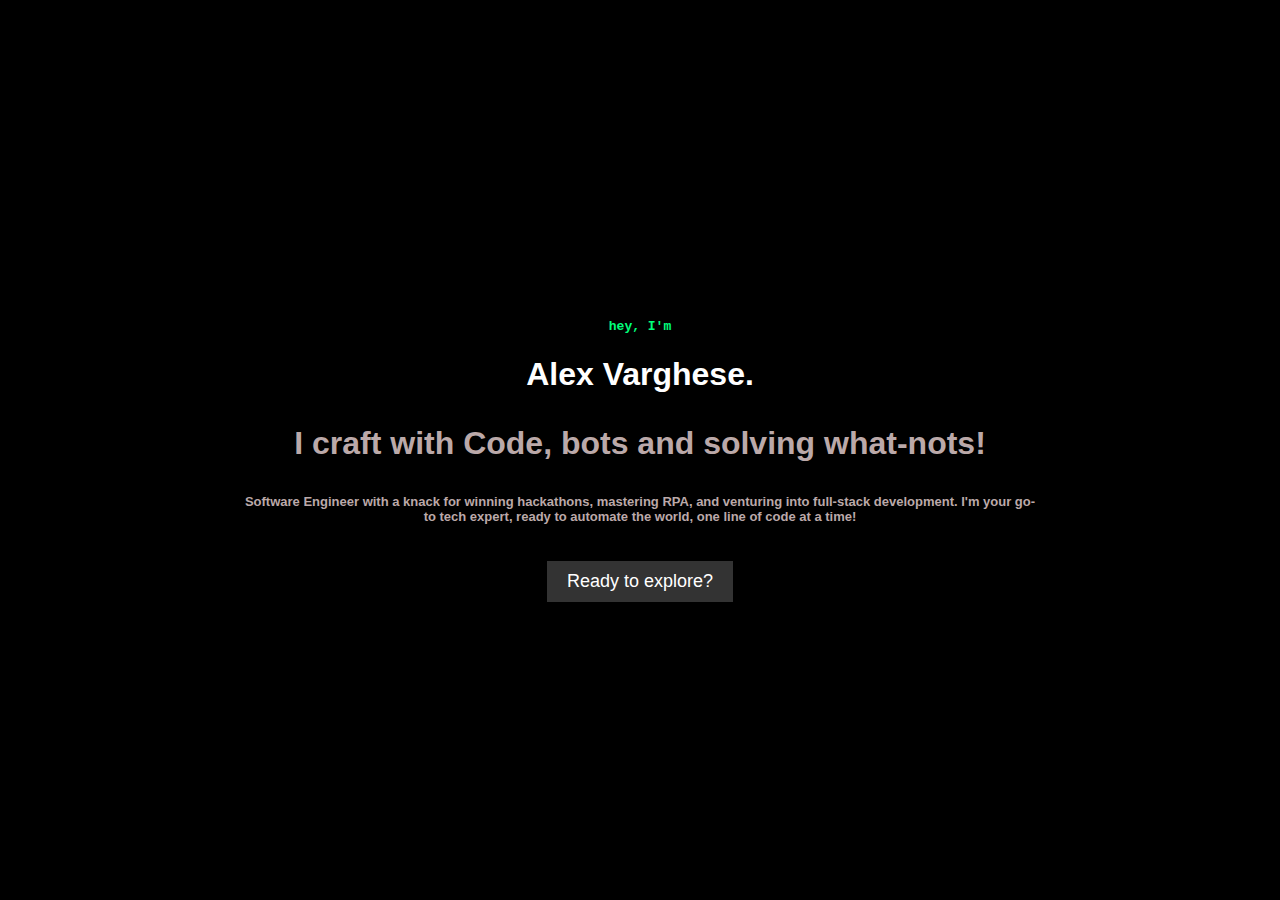
<file: index.html>
<!DOCTYPE html>
<html lang="en">
<head>
    <meta charset="UTF-8">
    <meta name="viewport" content="width=device-width, initial-scale=1.0">
    <title>Alex Varghese</title>
    <link rel="stylesheet" href="pagestyle.css">
    <style>
        /* Common styles */
        body {
            background-color: black;
            background-size: cover;
            background-repeat: no-repeat;
            background-attachment: fixed; 
            font-family: Arial, sans-serif;
            color: #fff;
            margin: 0;
            padding: 0;
        }
        
      
        h1 {
            font-size: xx-large;
        }
        h3 {
            font-size: xx-large;
            color: #bba9a9;
        }
        h4 {
            font-size: small;
            color: #bba9a9;
        }
        h5 {
            font-family: 'Courier New', monospace;
            font-size: small;
            color: #00fe7b;
        }

        /* Mobile view */
        @media (max-width: 767px) {
          
            .container {
                padding-top: 60px; /* Push content down to make space for fixed header */
            }
            
        }

        /* Tablet and desktop view */
        @media (min-width: 768px) {
           
            .container {
                max-width: 800px;
                margin: 0 auto;
                padding: 40px;
                text-align: center;
                margin-top: 20px; /* Add some margin to center content vertically */
            }
        }
    </style>
</head>
<body>
    
    <div class="container">
        <h5>hey, I'm </h5>
        <h1>Alex Varghese.</h1>
        <h3>I craft with Code, bots and solving what-nots!</h3>
        <h4>Software Engineer with a knack for winning hackathons, mastering RPA, and venturing into full-stack development. I'm your go-to tech expert, ready to automate the world, one line of code at a time!</h4>
        <button onclick="window.location.href='about.html'">Ready to explore?</button>
    </div>

   
</body>
</html>
</file>
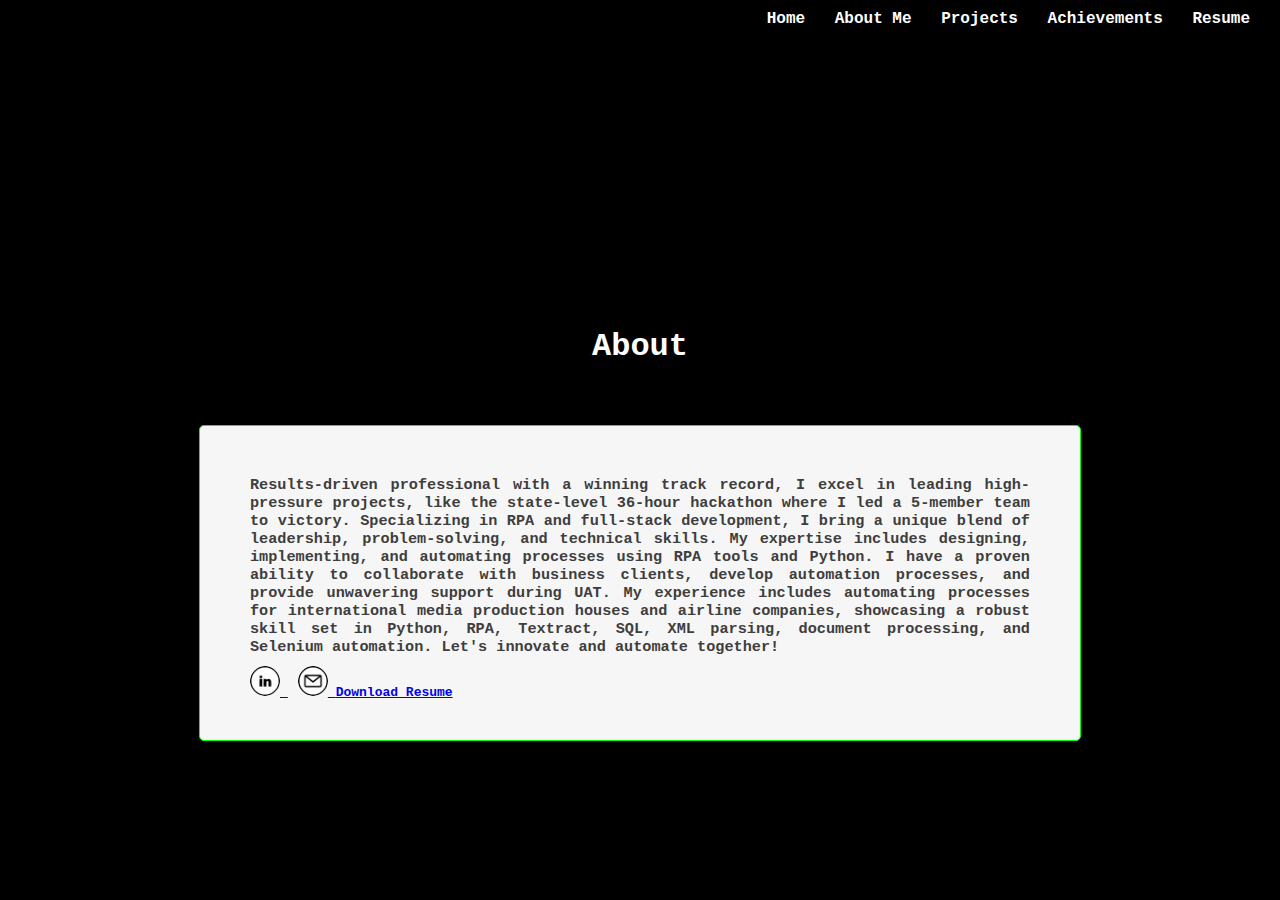
<file: about.html>
<!DOCTYPE html>
<html lang="en">
<head>
    <meta charset="UTF-8">
    <meta name="viewport" content="width=device-width, initial-scale=1.0">
    <title>Alex Varghese</title>
    <style>
        body {
            background-color: black;
            background-size: cover;
            background-repeat: no-repeat;
            background-attachment: fixed;
            font-family: 'Courier New', monospace;
            color: #fff;
            margin: 0;
            padding: 0;
            height: 100vh;
            position: relative; 
            display: flex;
            flex-direction: column;
            justify-content: center;
            align-items: center;
            text-align: center;
        }

        nav {
            position: absolute;
            top: 0;
            right: 0;
            padding: 10px 20px;
            display: none; /* Hidden by default for mobile view */
        }

        nav a {
            text-decoration: none;
            color: #fff;
            margin: 0 10px;
        }

        nav a:hover {
            text-decoration: underline;
        }

        .container {
            max-width: 800px;
            margin: 0 auto;
            padding: 40px;
            color: #3e3e3e;
            background-color: #f7f6f6; 
            border-radius: 5px; /* Rounded corners */
            box-shadow: 0 2px 4px rgba(0, 0, 0, 0.1); /* Shadow effect */
            border: 1px solid #00ff00; /* Green thin outline */
            text-align: justify; /* Justify content */
            font-family: 'Courier New', monospace;
            font-size: small;
            position: relative; /* Ensure it's a stacking context */
            z-index: 1; /* Set z-index to 1 */
        }

        h1, h3 {
            margin: 10px;
        }

        h1 {
            margin: 40px;
        }

        footer {
            background-color: #000000;
            color: #fff;
            text-align: center;
            padding: 10px 0;
            position: fixed;
            left: 0;
            bottom: 0;
            width: 100%;
        }

        section.header {
            text-align: center;
            margin-bottom: 20px;
            padding-top: 10%;
        }

        header h1 {
            font-size: 2em;
        }

        .icon {
            display: inline-block;
            margin-left: 10px;
            width: 30px;
            height: 30px;
            border-radius: 50%; /* Makes the icon circular */
        }

        @media (min-width: 768px) {
            .menu-btn {
                display: none;
            }

            nav {
                display: block; /* Display for desktop view */
            }

            .side-menu {
                display: none; /* Hide side menu for desktop view */
            }
        }

        @media (max-width: 767px) {
            .menu-btn {
                display: block;
                font-size: 30px;
                cursor: pointer;
                color: #fff;
                position: absolute;
                top: 15px;
                left: 15px;
                z-index: 1001;
            }

            .side-menu {
                height: 100%;
                width: 0;
                position: fixed;
                z-index: 1002; /* Set a higher z-index than the container */
                top: 0;
                left: 0;
                background-color: rgba(0, 0, 0, 0.9);
                overflow-x: hidden;
                transition: 0.5s;
                padding-top: 60px;
            }

            .side-menu a {
                padding: 8px 8px 8px 32px;
                text-decoration: none;
                font-size: 25px;
                color: #00fe7b;
                display: block;
                transition: 0.3s;
            }

            .side-menu a:hover {
                color: #fefffe;
            }

            .side-menu .close-btn {
                position: absolute;
                top: 0;
                right: 25px;
                font-size: 36px;
                margin-left: 50px;
                color: #fff;
            }
        }
    </style>
</head>
<body>
    <nav>
        <a href="index.html"><b>Home</b></a>
        <a href="about.html"><b>About Me</b></a>
        <a href="work.html"><b>Projects</b></a>
        <a href="achievements.html"><b>Achievements</b></a>
        <a href="assets/Alex_Varghese_Resume.pdf" download><b>Resume</b></a>
    </nav>

    <div class="menu-btn" onclick="openNav()">☰</div>
    <div class="side-menu" id="side-menu">
        <a href="javascript:void(0)" class="close-btn" onclick="closeNav()">&times;</a>
        <a href="index.html"><b>Home</b></a>
        <a href="about.html"><b>About Me</b></a>
        <a href="work.html"><b>Projects</b></a>
        <a href="achievements.html"><b>Achievements</b></a>
        <a href="assets/Alex_Varghese_Resume.pdf" download><b>Resume</b></a>
    </div>

    <section class="header">
        <h1>About</h1>
    </section>

    <div class="container">
        <h3>Results-driven professional with a winning track record, I excel in leading high-pressure projects, like the state-level 36-hour hackathon where I led a 5-member team to victory. Specializing in RPA and full-stack development, I bring a unique blend of leadership, problem-solving, and technical skills. My expertise includes designing, implementing, and automating processes using RPA tools and Python. I have a proven ability to collaborate with business clients, develop automation processes, and provide unwavering support during UAT. My experience includes automating processes for international media production houses and airline companies, showcasing a robust skill set in Python, RPA, Textract, SQL, XML parsing, document processing, and Selenium automation. Let's innovate and automate together!</h3>
        <a href="https://www.linkedin.com/in/alexvarghese013/">
            <img class="icon" src="assets/linkedin.jpg" alt="LinkedIn">
        </a>
        <a href="mailto:alexvparambil@gmail.com">
            <img class="icon" src="assets/email.jpg" alt="Email">
        </a>
        <a href="assets/Alex_Varghese_Resume.pdf" download><b>Download Resume</b></a>
    </div>

    <script>
        function openNav() {
            document.getElementById("side-menu").style.width = "250px";
        }

        function closeNav() {
            document.getElementById("side-menu").style.width = "0";
        }
    </script>
</body>
</html>
</file>
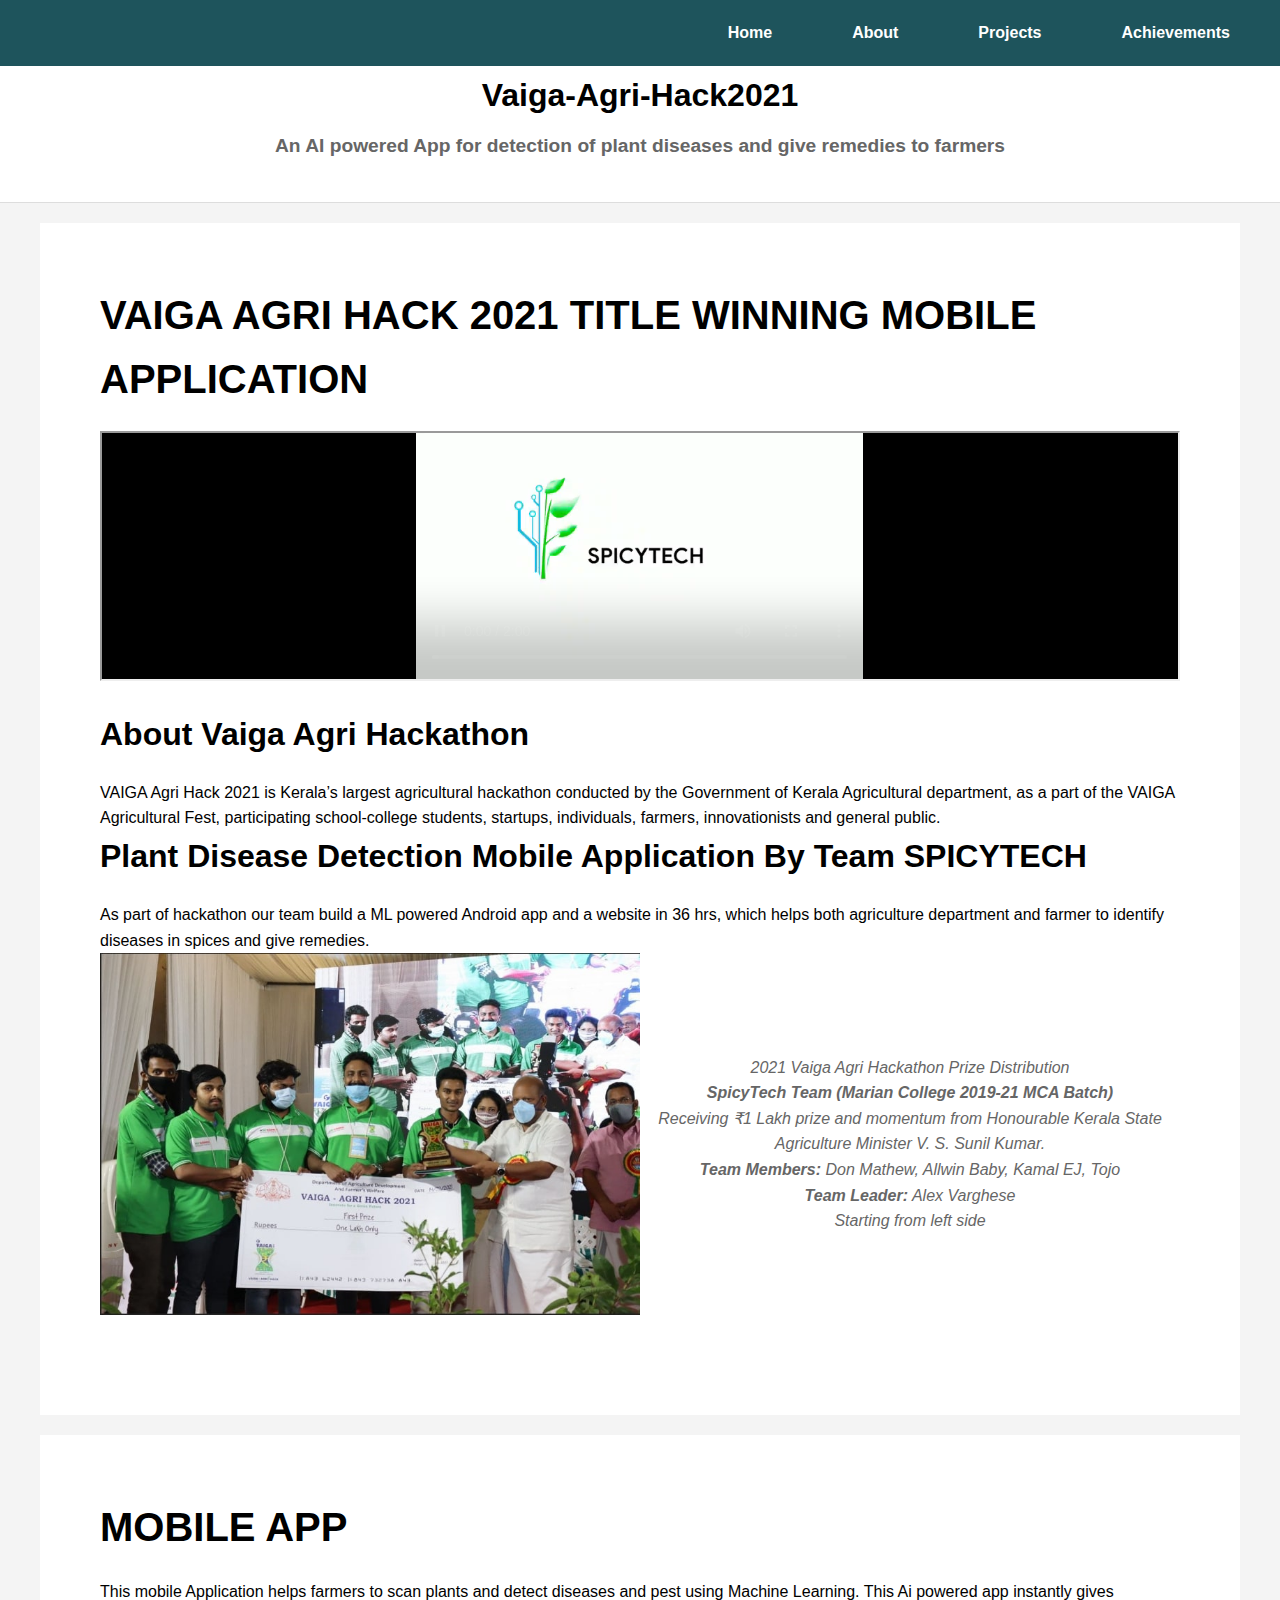
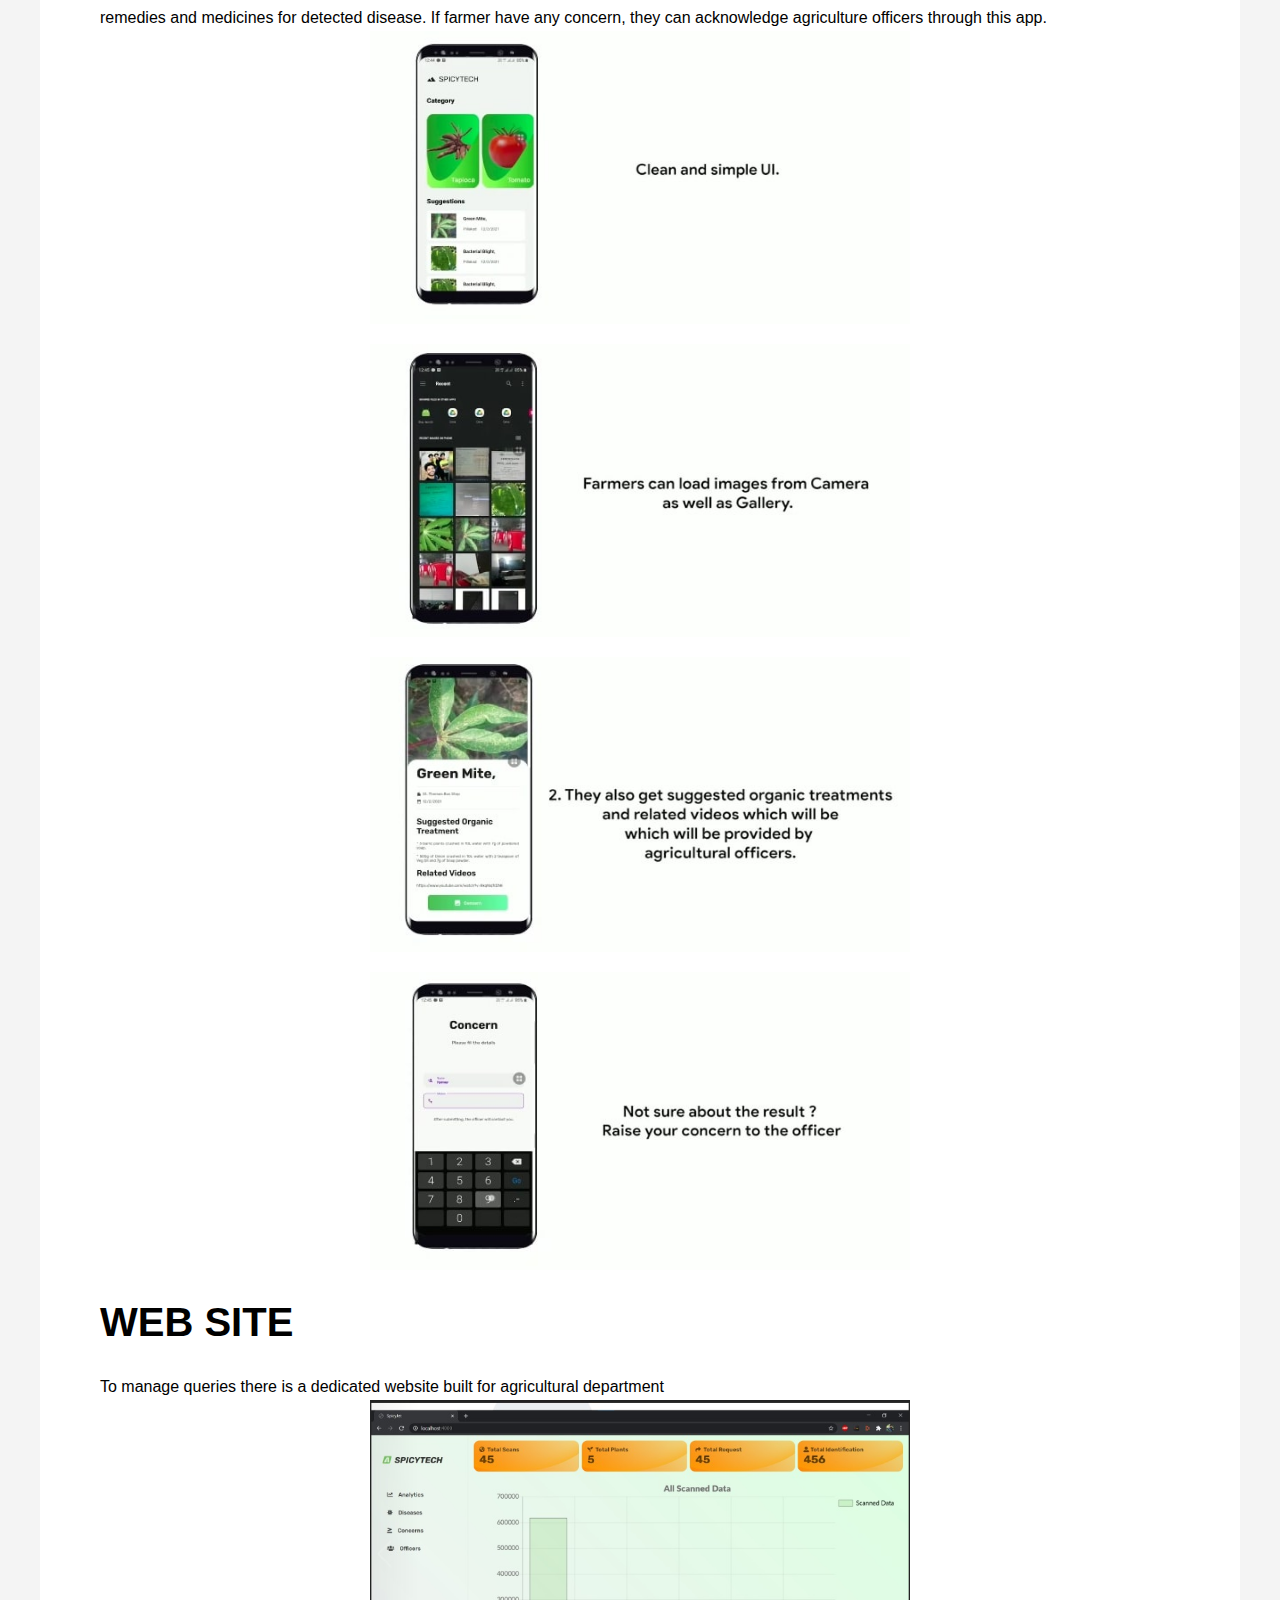
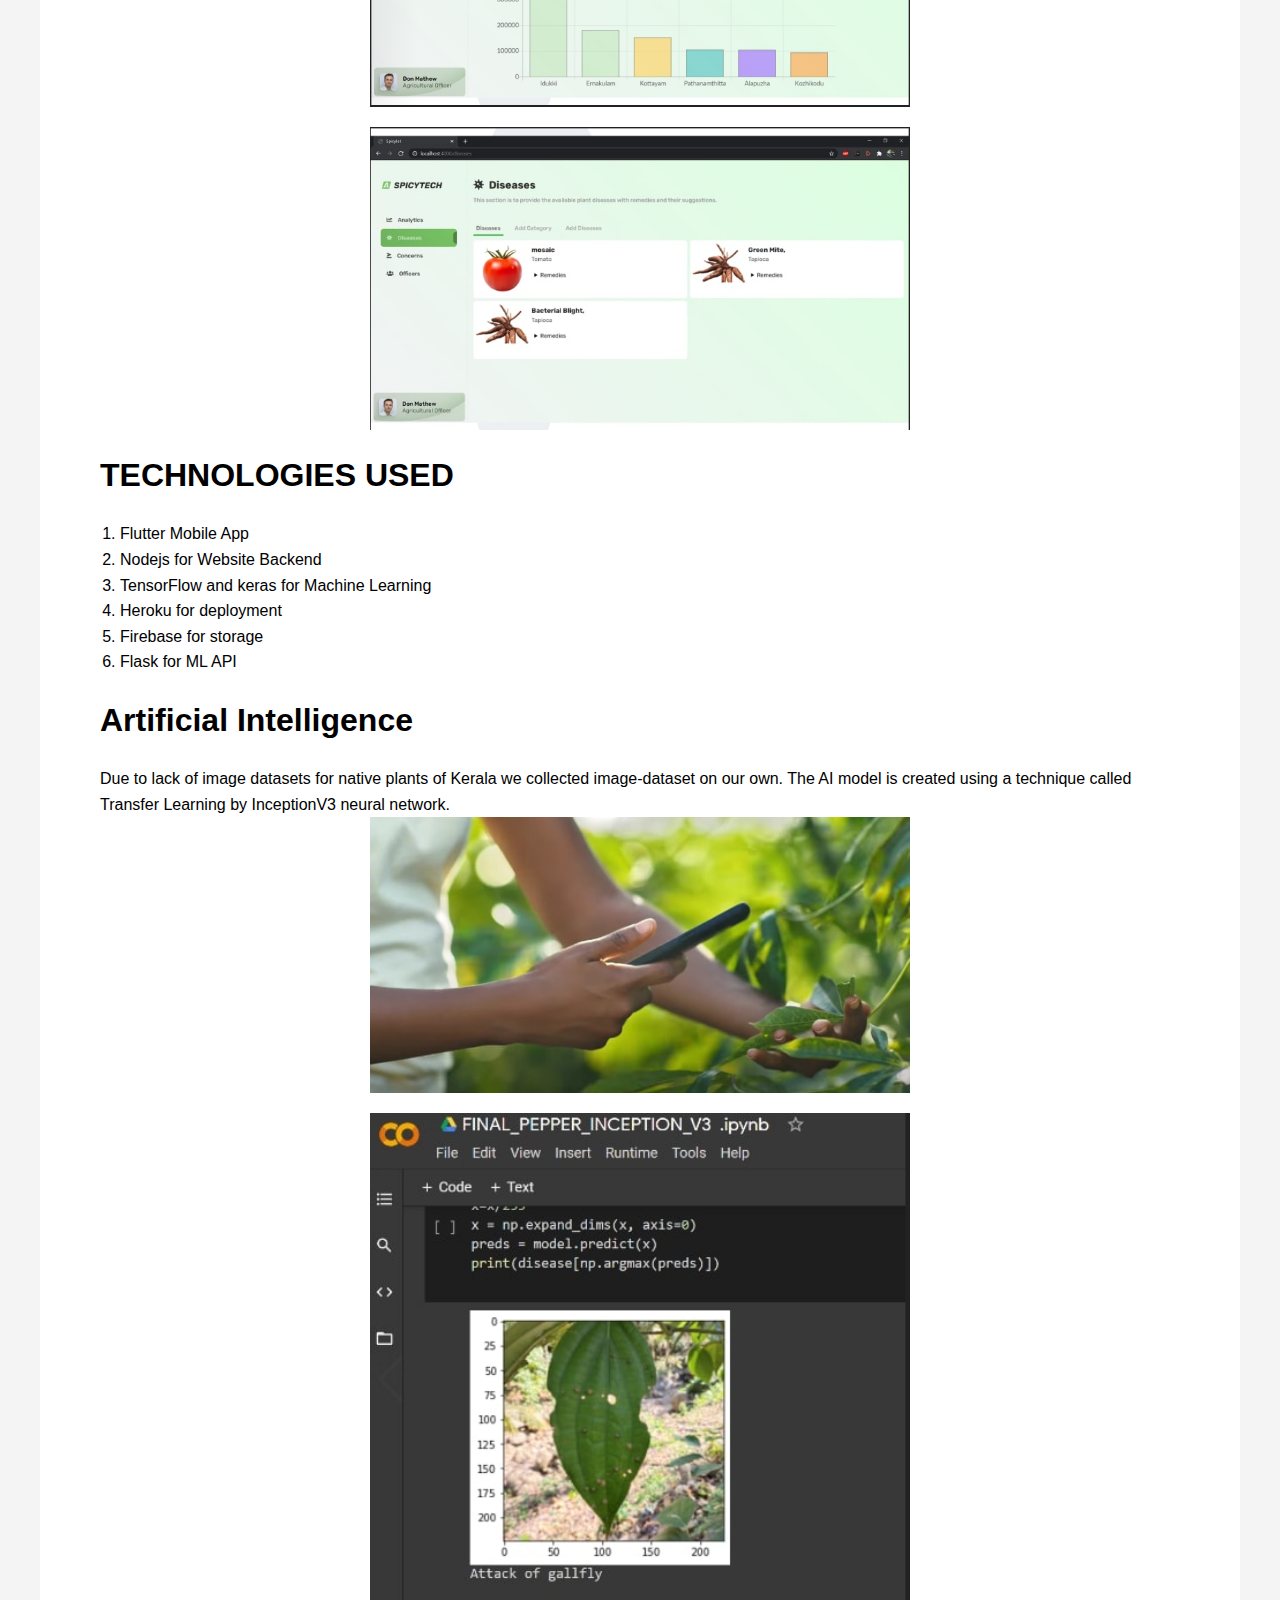
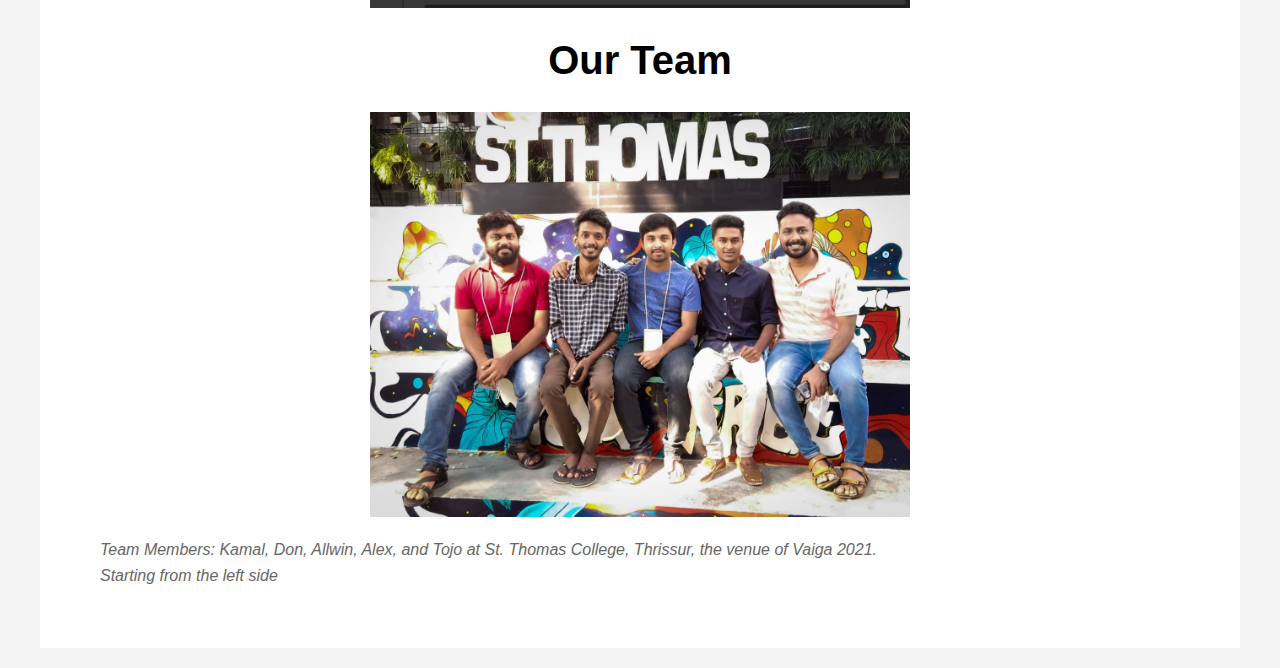
<file: vaiga.html>
<!DOCTYPE html>
<html lang="en">
<head>
    <meta charset="UTF-8">
    <meta name="viewport" content="width=device-width, initial-scale=1.0">
    <title>Alex Varghese</title>
    <link rel="stylesheet" href="vaiga.css">
    
</head>
<body>
    <div class="menu-btn" onclick="openMenu()">&#9776;</div>
    <div class="side-menu" id="sideMenu">
        <a href="javascript:void(0)" class="close-btn" onclick="closeMenu()">&times;</a>
        <a href="index.html"><b>Home</b></a>
        <a href="about.html"><b>About</b></a>
        <a href="work.html"><b>Projects</b></a>
        <a href="achievements.html"><b>Achievements</b></a>
    </div>
    <nav>
        <a href="index.html"><b>Home</b></a>
        <a href="about.html"><b>About</b></a>
        <a href="work.html"><b>Projects</b></a>
        <a href="achievements.html"><b>Achievements</b></a>
    </nav>

    <section class="page-header">
        <h1 class="project-name">Vaiga-Agri-Hack2021</h1>
        <h2 class="project-tagline">An AI powered App for detection of plant diseases and give remedies to farmers</h2>  
    </section>
         
    <section class="main_content">
        <h1 id="vaiga-agri-hack-2021-title-winning-mobile-application">VAIGA AGRI HACK 2021 TITLE WINNING MOBILE APPLICATION</h1>
        <iframe src="assets/vaiga_img/AI%20Powered%20Plant%20Disease%20detection%20%20spicytech.mp4" allowfullscreen></iframe>
        <h2 id="about-vaiga-agri-hackathon">About Vaiga Agri Hackathon</h2>
        <p>VAIGA Agri Hack 2021 is Kerala’s largest agricultural hackathon conducted by the Government of Kerala Agricultural department, as a part of the VAIGA Agricultural Fest, participating school-college students, startups, individuals, farmers, innovationists and general public.</p>
        <h2 id="plant-disease-detection-mobile-application-by-team--spicytech">Plant Disease Detection Mobile Application By Team  SPICYTECH</h2>
        <p>As part of hackathon our team build a ML powered Android app and a website in 36 hrs, which helps both agriculture department and farmer to identify diseases in spices and give remedies.</p>
        <figure>
            <img src="assets/vaiga_img/prize.jpg" alt="team">
            <figcaption>
                2021 Vaiga Agri Hackathon Prize Distribution<br>
                <em><b>SpicyTech Team (Marian College 2019-21 MCA Batch)</b></em><br>
                Receiving ₹1 Lakh prize and momentum from Honourable Kerala State Agriculture Minister V. S. Sunil Kumar.<br>
                <b>Team Members:</b> Don Mathew, Allwin Baby, Kamal EJ, Tojo<br>
                <b>Team Leader:</b> Alex Varghese<br>
                <em>Starting from left side</em>
            </figcaption>
        </figure>
    </section>  
    <section class="tech_content">
        <h1 id="mobile-app">MOBILE APP</h1>
        <p>This mobile Application helps farmers to scan plants and detect diseases and pest using Machine Learning. This Ai powered app instantly gives remedies and medicines for detected disease. If farmer have any concern, they can acknowledge agriculture officers through this app.</p>
        <img src="assets/vaiga_img/mob_ui_1.jpg" alt="Capture1" />
        <img src="assets/vaiga_img/mob_ui_2.jpg" alt="Capturess" />
        <img src="assets/vaiga_img/mob_ui_3.jpg" alt="Capturessd" />
        <img src="assets/vaiga_img/mob_ui_4.jpg" alt="ssadas" />

        <h1 id="web-site">WEB SITE</h1>
        <p>To manage queries there is a dedicated website built for agricultural department</p>
        <img src="assets/vaiga_img/web_1.jpg" alt="website1" />
        <img src="assets/vaiga_img/web_2.jpg" alt="website2" />
        
        <h2 id="technologies-used">TECHNOLOGIES USED</h2>
        <ol>
            <li>Flutter Mobile App</li>
            <li>Nodejs for Website Backend</li>
            <li>TensorFlow and keras for Machine Learning</li>
            <li>Heroku for deployment</li>
            <li>Firebase for storage</li>
            <li>Flask for ML API</li>
        </ol>
        
        <h2 id="artificial-intelligence">Artificial Intelligence</h2>
        <p>Due to lack of image datasets for native plants of Kerala we collected image-dataset on our own.
        The AI model is created using a technique called Transfer Learning by InceptionV3 neural network.</p>
        
        <p><img src="assets/vaiga_img/web3.jpg" alt="hand" />
        <img src="assets/vaiga_img/ml.jpg" alt="ml" /></p>

        <h1 id="our-team">Our Team</h1>
        <p><img src="assets/vaiga_img/team.jpg" alt="team" /></p>
        <figcaption>
            Team Members: Kamal, Don, Allwin, Alex, and Tojo at St. Thomas College, Thrissur, the venue of Vaiga 2021.<br>
            <em>Starting from the left side</em>
        </figcaption>
    </section>

    <script>
        function openMenu() {
            document.getElementById("sideMenu").style.width = "250px";
        }

        function closeMenu() {
            document.getElementById("sideMenu").style.width = "0";
        }
    </script>
</body>
</html>
</file>
<file: pagestyle.css>
body {
    margin: 0;
    padding: 0;
    font-family: Arial, sans-serif;
    display: flex;
    justify-content: center;
    align-items: center;
    height: 100vh;
    position: relative;
    background-color: black;
    background-size: cover;
    background-repeat: no-repeat;
    background-attachment: fixed; 
}

nav {
    position: absolute; 
    top: 0;
    right: 0;
    padding: 10px 20px;
}

nav a {
    text-decoration: none;
    color: #fff;
    margin: 0 10px;
}

nav a:hover {
    text-decoration: underline;
}

.container {
    max-width: 800px;
    padding: 20px;
    text-align: center;
}

h1 {
    font-size: xx-large;
    color: #fff;
}

h3 {
    font-size: xx-large;
    color: #bba9a9;
}

h4 {
    font-size: small;
    color: #bba9a9;
}

h5 {
    font-size: small;
    color: #00fe7b;
}

button {
    background-color: #333;
    color: #fff;
    border: none;
    padding: 10px 20px;
    margin: 20px;
    cursor: pointer;
}

button:hover {
    background-color: #555;
}

/* Mobile Styles */
@media (max-width: 600px) {
    nav {
        position: static;
        text-align: center;
    }
    nav a {
        display: block;
        margin: 5px 0;
    }
    h1, h3 {
        font-size: large;
    }
    h4, h5 {
        font-size: smaller;
    }
    .container {
        padding: 10px;
    }
    button {
        width: 100%;
        padding: 15px;
        margin: 10px 0;
        font-size: medium;
    }
}

/* Tablet Styles */
@media (min-width: 601px) and (max-width: 1024px) {
    h1, h3 {
        font-size: x-large;
    }
    h4, h5 {
        font-size: medium;
    }
    .container {
        padding: 15px;
    }
    button {
        width: 80%;
        padding: 12px;
        margin: 15px;
        font-size: large;
    }
}

/* Desktop Styles */
@media (min-width: 1025px) {
    h1 {
        font-size: xx-large;
    }
    h3 {
        font-size: xx-large;
    }
    h4 {
        font-size: small;
    }
    h5 {
        font-size: small;
    }
    .container {
        padding: 20px;
    }
    button {
        width: auto;
        padding: 10px 20px;
        margin: 20px;
        font-size: large;
    }
}
</file>
<file: vaiga.css>
/* Reset some basic elements */
* {
  margin: 0;
  padding: 0;
  box-sizing: border-box;
}

body {
  font-family: Arial, sans-serif;
  line-height: 1.6;
  background: #f4f4f4;
}

nav {
  position: absolute;
  top: 0;
  right: 0;
  background-color: #1e545c;
  color: #ffffff;
  padding: 10px;
  text-align: right;
  width: 100%;
  box-sizing: border-box;
  font-family: Arial, sans-serif;
  font-weight: bold;
}

nav a {
  color: #fff;
  text-decoration: none;
  padding: 10px 20px;
  display: inline-block;
}

nav a:hover {
  background: #124550;
}

.page-header {
  text-align: center;
  padding: 20px;
  background: #fff;
  border-bottom: 1px solid #ddd;
  margin-top: 50px; /* Adjust this value based on nav height */
}

.page-header h1 {
  font-size: 2em;
  margin-bottom: 10px;
}

.page-header h2 {
  font-size: 1.2em;
  color: #666;
}

.main_content, .tech_content, .Team {
  padding: 20px;
  background: #fff;
  margin: 20px auto;
  max-width: 1200px;
}

h1, h2, h3 {
  margin-bottom: 20px;
}

iframe {
  width: 100%;
  height: 250px; /* 50% of the previous height */
  margin-bottom: 20px;
  background: white; /* Ensure iframe background is transparent */
}

figure {
  text-align: center;
  margin-bottom: 20px;
}

figure img {
  width: 50%; /* 50% of the current width */
  height: auto;
}

figcaption {
  font-style: italic;
  color: #666;
}

img {
  display: block;
  width: 50%; /* 50% of the current width */
  height: auto;
  margin-bottom: 20px;
  margin-left: auto;
  margin-right: auto;
}

ol {
  padding-left: 20px;
  margin-bottom: 20px;
}

#our-team {
  text-align: center;
}

/* Side Navigation Menu Styles */
.menu-btn {
  display: none;
  font-size: 30px;
  cursor: pointer;
  color: #fff;
  position: absolute;
  top: 15px;
  left: 15px;
  z-index: 1001;
}

.side-menu {
  height: 100%;
  width: 0;
  position: fixed;
  z-index: 1002; /* Set a higher z-index than the container */
  top: 0;
  left: 0;
  background-color: rgba(0, 0, 0, 0.9);
  overflow-x: hidden;
  transition: 0.5s;
  padding-top: 60px;
  display: flex;
  flex-direction: column;
  align-items: start;
}

.side-menu a {
  padding: 10px 15px;
  text-decoration: none;
  font-size: 20px;
  color: #fff;
  display: block;
  transition: 0.3s;
}

.side-menu a:hover {
  background-color: #575757;
}

.close-btn {
  position: absolute;
  top: 0;
  right: 25px;
  font-size: 36px;
  color: #fff;
}

/* Mobile and Tablet Styles */
@media (max-width: 600px) {
  .menu-btn {
      display: block;
  }

  nav {
      display: none;
  }

  nav {
      position: static;
      text-align: center;
  }

  nav a {
      display: block;
      margin: 5px 0;
  }

  h1, h3 {
      font-size: large;
  }

  h4, h5 {
      font-size: smaller;
  }

  .container {
      padding: 10px;
  }

  button {
      width: 100%;
      padding: 15px;
      margin: 10px 0;
      font-size: medium;
  }
}

@media (min-width: 768px) {
  nav {
      display: flex;
      justify-content: flex-end; /* Ensure links align to the right */
  }

  nav a {
      padding: 10px 40px;
  }

  .main_content, .tech_content, .Team {
      padding: 40px;
  }

  h1 {
      font-size: 2.5em;
  }

  h2 {
      font-size: 2em;
  }

  h3 {
      font-size: 1.5em;
  }

  iframe {
      height: 225px; /* 50% of the previous height */
  }

  figure {
      display: flex;
      justify-content: center;
      align-items: center;
  }

  figure img {
      width: 50%; /* 50% of the current width */
  }
}

@media (min-width: 1024px) {
  nav {
      justify-content: flex-end; /* Ensure links align to the right */
  }

  .main_content, .tech_content, .Team {
      padding: 60px;
  }

  iframe {
      height: 250px; /* 50% of the previous height */
  }

  figure img {
      width: 50%; /* 50% of the current width */
  }
}
@media (max-width: 767px) {
  .menu-btn {
      display: block;
      font-size: 30px;
      cursor: pointer;
      color: #000;
      position: absolute;
      top: 15px;
      left: 15px;
      z-index: 1001;
  }

  .side-menu {
      height: 100%;
      width: 0;
      position: fixed;
      z-index: 1002; /* Set a higher z-index than the container */
      top: 0;
      left: 0;
      background-color: rgba(0, 0, 0, 0.9);
      overflow-x: hidden;
      transition: 0.5s;
      padding-top: 60px;
  }

  .side-menu a {
      padding: 8px 8px 8px 32px;
      text-decoration: none;
      font-size: 25px;
      color: #fff;
      display: block;
      transition: 0.3s;
  }

  .side-menu a:hover {
      color: #00ff00;
  }

  .side-menu .close-btn {
      position: absolute;
      top: 0;
      right: 25px;
      font-size: 36px;
      margin-left: 50px;
      color: #fff;
  }
}
</file>
